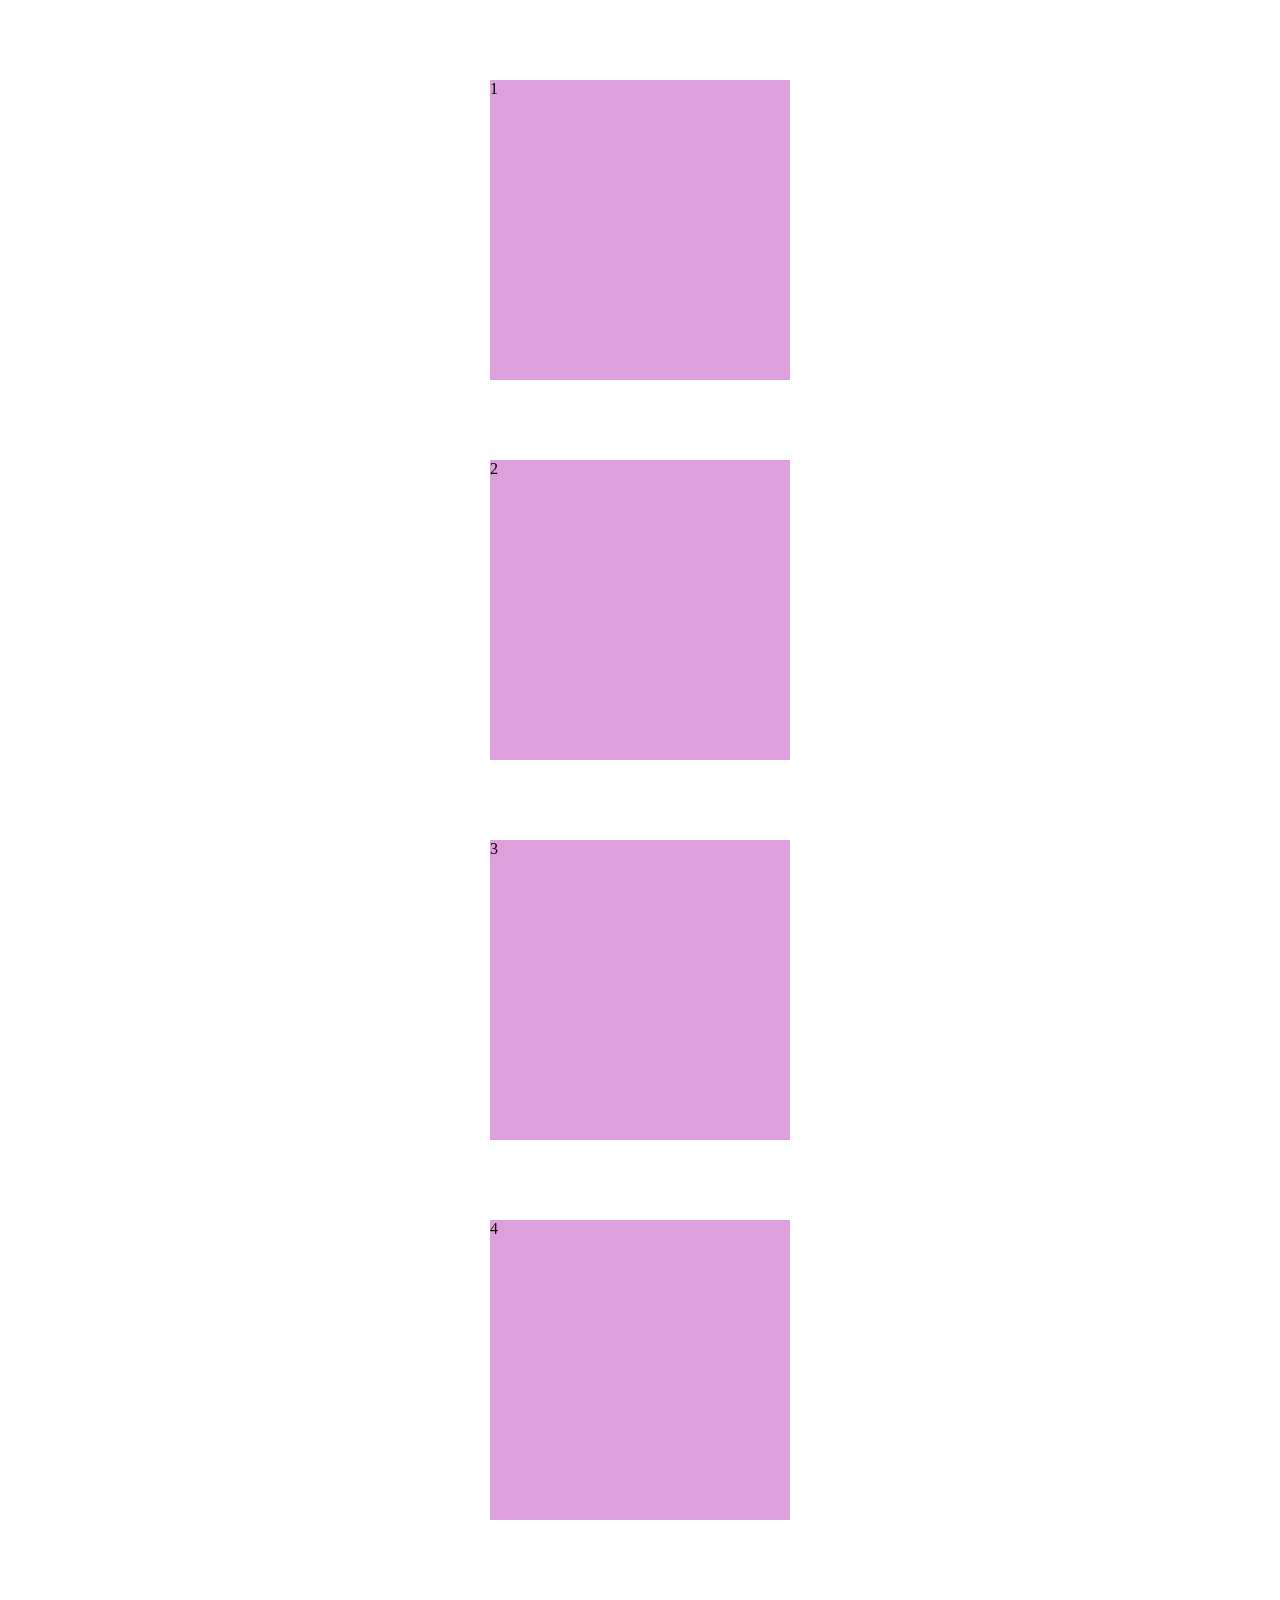
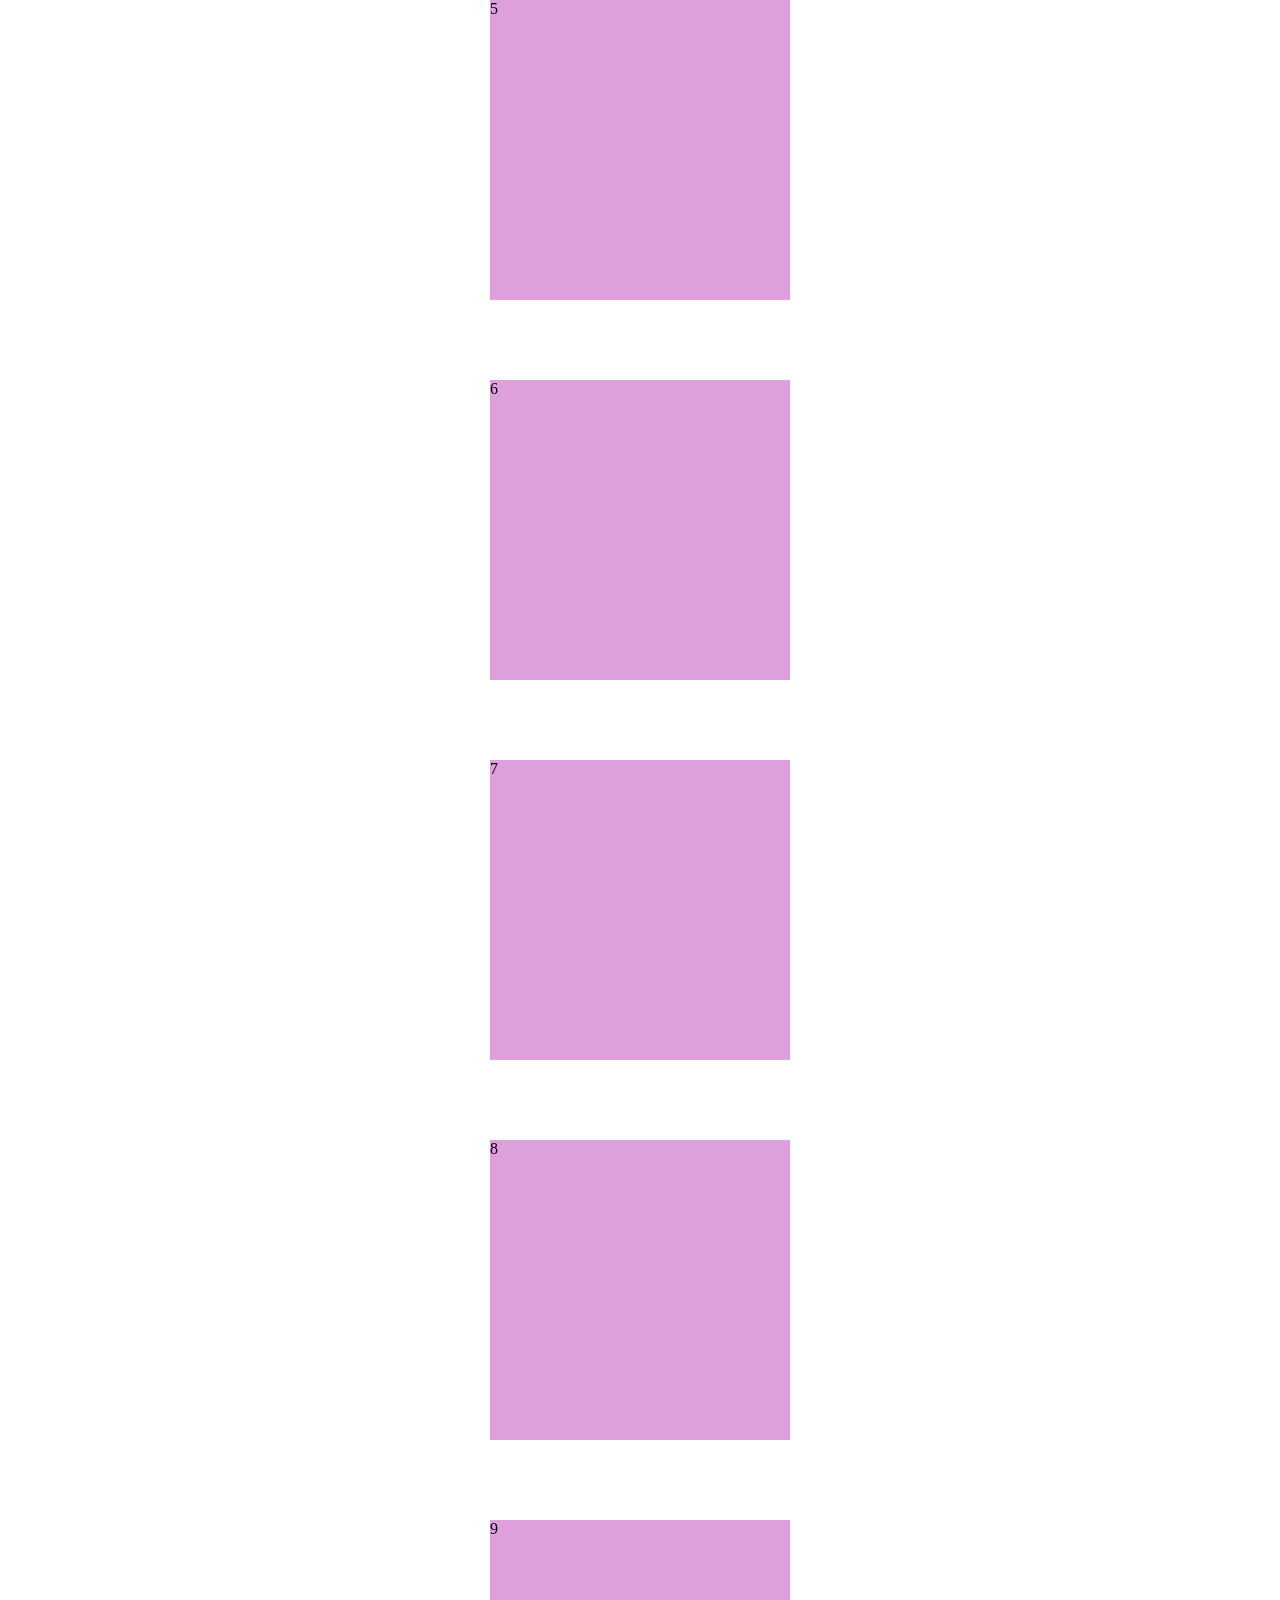
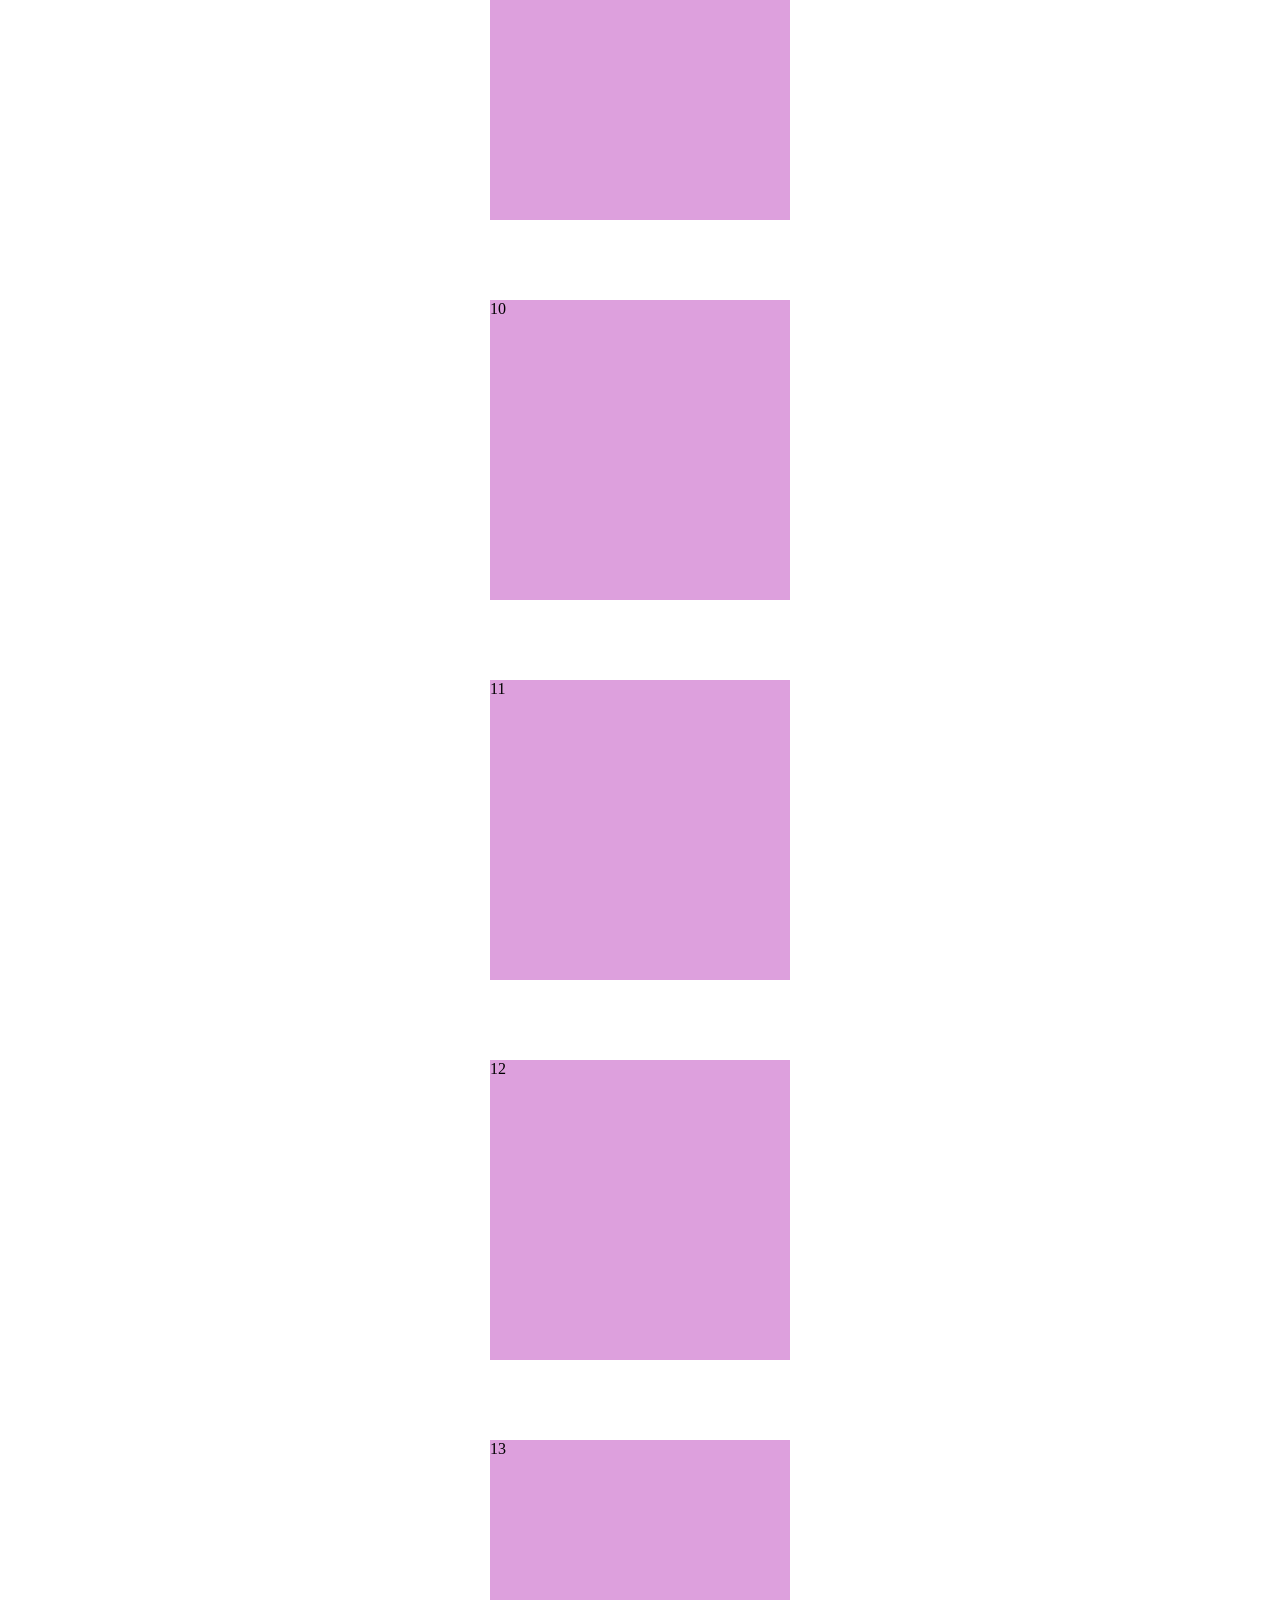
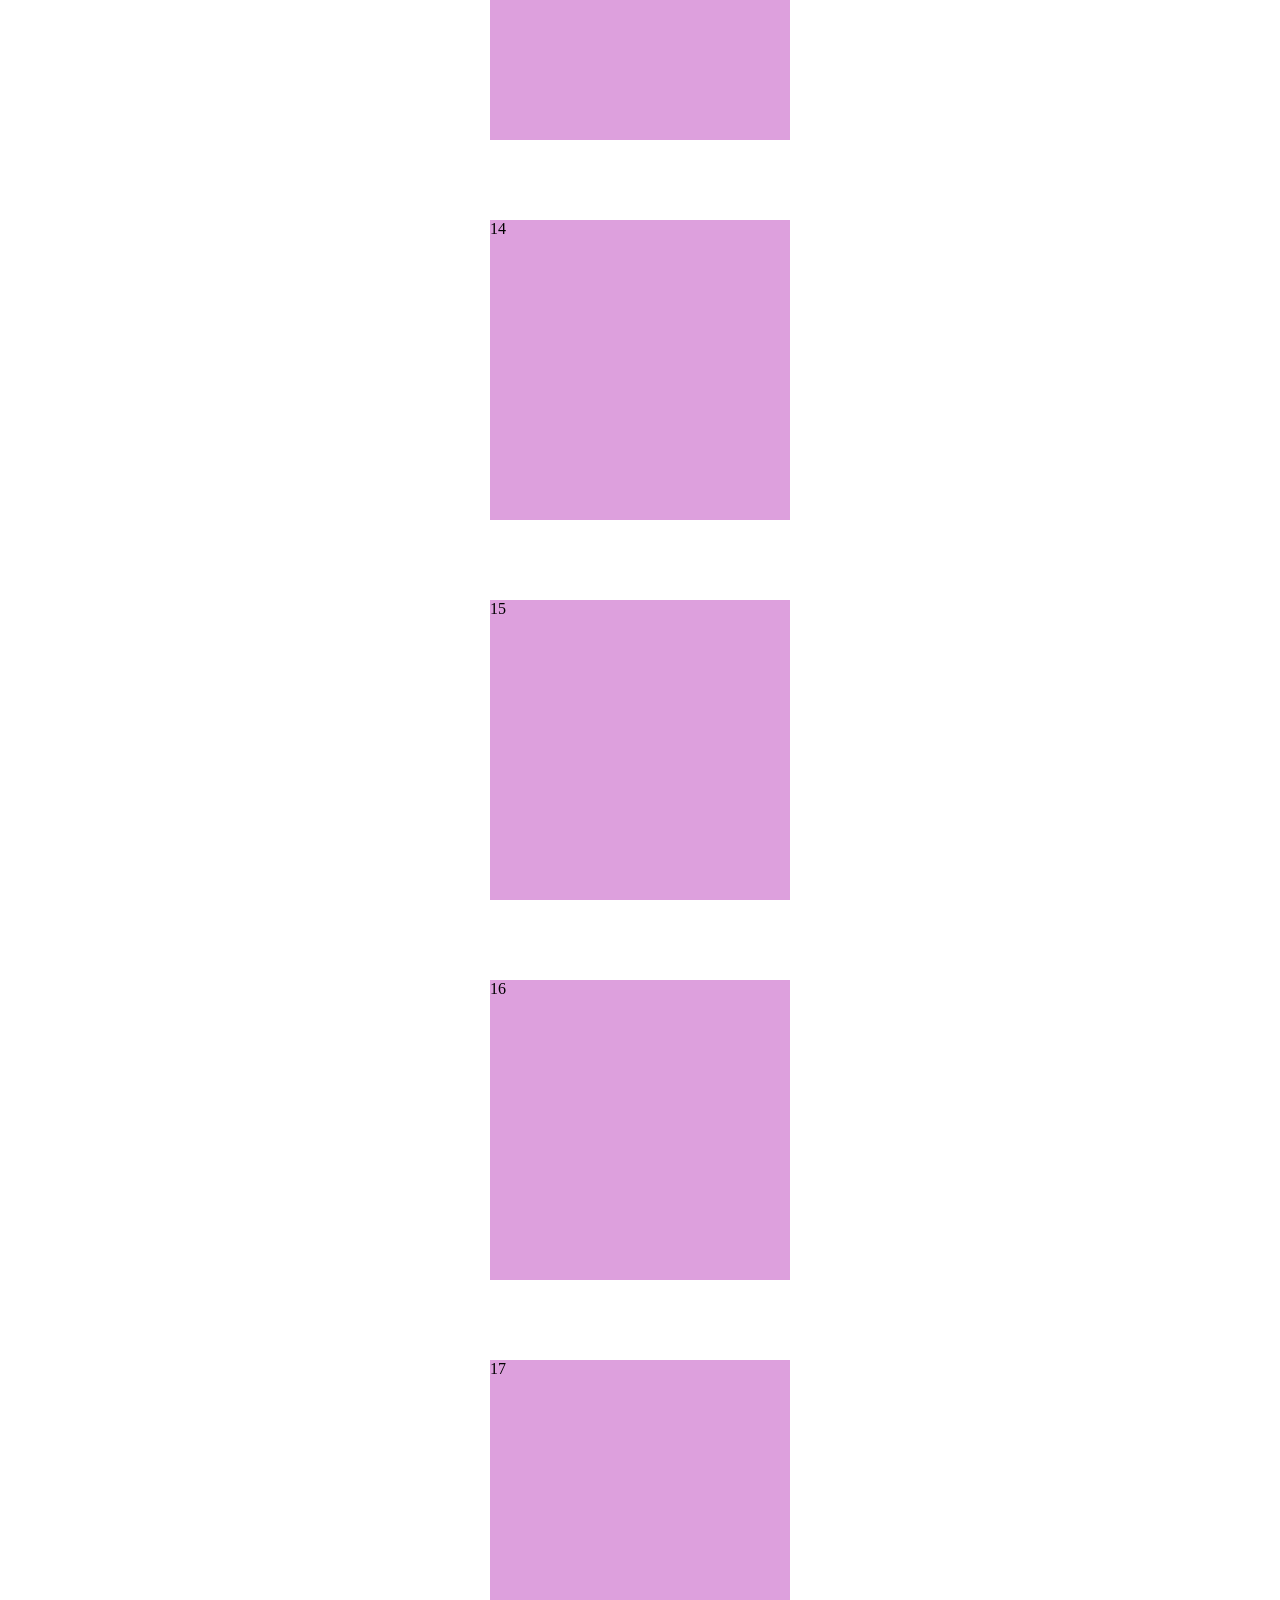
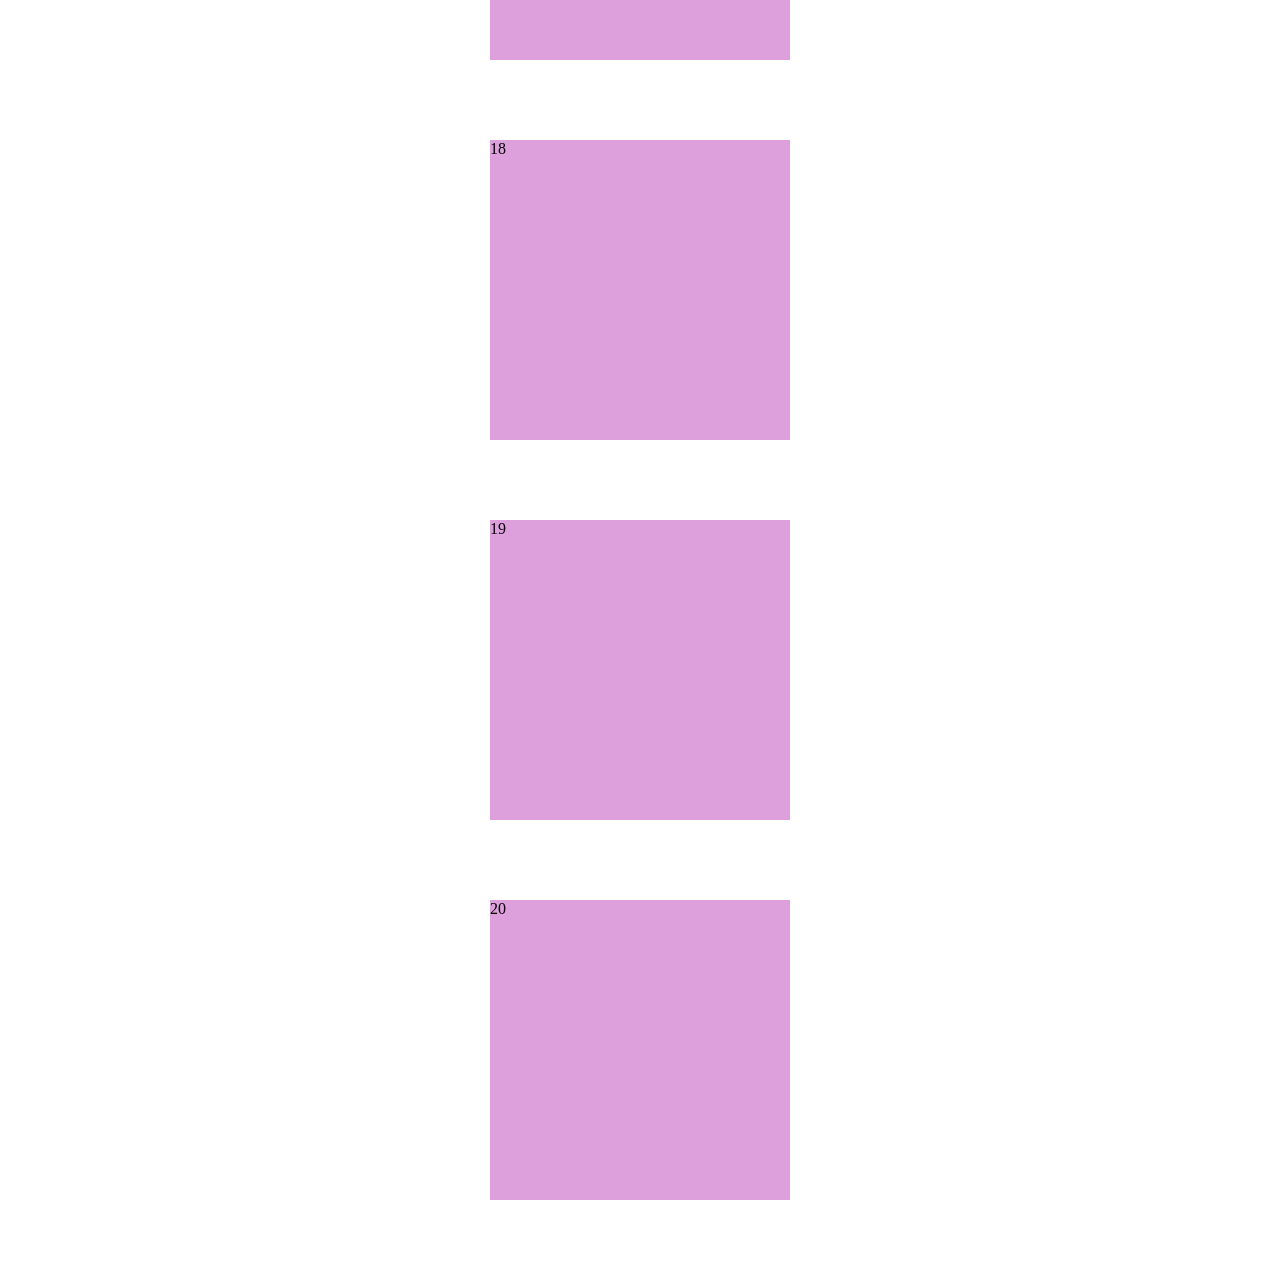
<file: intersection_observer.html>
<!DOCTYPE html>
<html lang="en">
  <head>
    <meta charset="UTF-8" />
    <meta name="viewport" content="width=device-width, initial-scale=1.0" />
    <title>Document</title>
    <style>
      * {
        box-sizing: border-box;
      }

      .box {
        width: 300px;
        height: 300px;
        margin: 80px auto;
        background-color: plum;
        transition: 250ms;
      }

      .box.active {
        background-color: purple;
      }
    </style>
  </head>
  <body>
    <div class="box">1</div>
    <div class="box">2</div>
    <div class="box">3</div>
    <div class="box">4</div>
    <div class="box">5</div>
    <div class="box">6</div>
    <div class="box">7</div>
    <div class="box">8</div>
    <div class="box">9</div>
    <div class="box">10</div>
    <div class="box">11</div>
    <div class="box">12</div>
    <div class="box">13</div>
    <div class="box">14</div>
    <div class="box">15</div>
    <div class="box">16</div>
    <div class="box">17</div>
    <div class="box">18</div>
    <div class="box">19</div>
    <div class="box">20</div>

    <script>
      const boxes = document.querySelectorAll('.box');
      console.log(boxes);
    </script>
  </body>
</html>
</file>
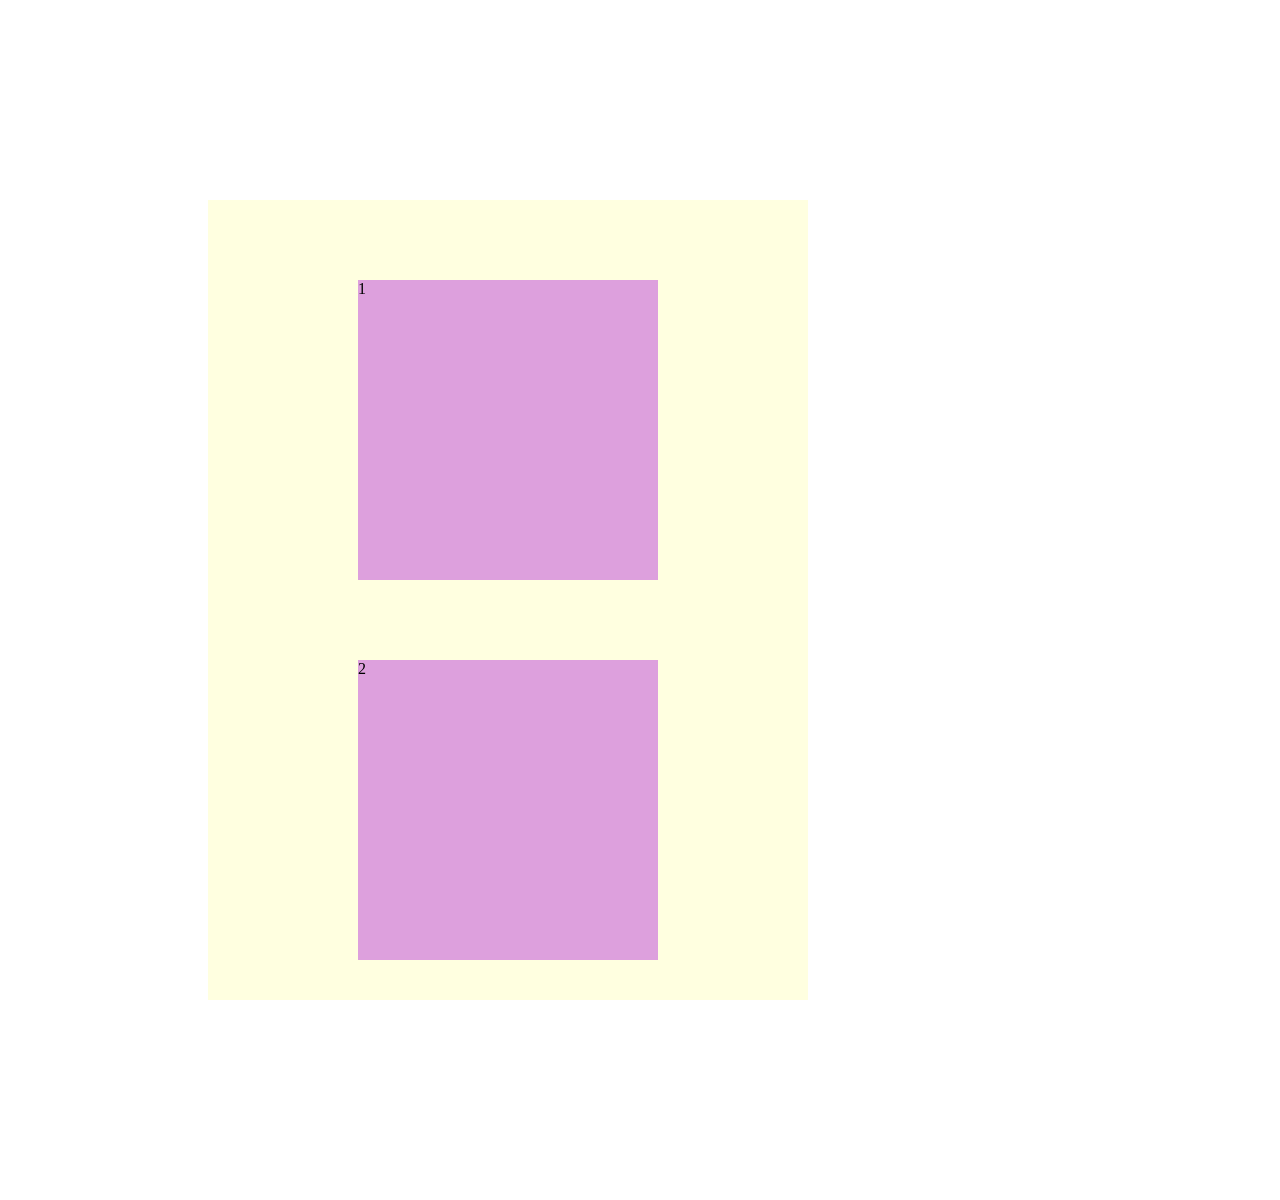
<file: intersection_observer_container.html>
<!DOCTYPE html>
<html lang="en">
  <head>
    <meta charset="UTF-8" />
    <meta name="viewport" content="width=device-width, initial-scale=1.0" />
    <title>Document</title>
    <style>
      * {
        box-sizing: border-box;
      }

      .container {
        width: 600px;
        height: 800px;
        margin: 200px;
        overflow-y: scroll;
        background-color: lightyellow;
      }

      .box {
        width: 300px;
        height: 300px;
        margin: 80px auto;
        background-color: plum;
        transition: 350ms;
      }

      .box.active {
        background-color: purple;
      }
    </style>
  </head>
  <body>
    <div class="container">
      <div class="box">1</div>
      <div class="box">2</div>
      <div class="box">3</div>
      <div class="box">4</div>
      <div class="box">5</div>
      <div class="box">6</div>
      <div class="box">7</div>
      <div class="box">8</div>
      <div class="box">9</div>
      <div class="box">10</div>
      <div class="box">11</div>
      <div class="box">12</div>
      <div class="box">13</div>
      <div class="box">14</div>
      <div class="box">15</div>
      <div class="box">16</div>
      <div class="box">17</div>
      <div class="box">18</div>
      <div class="box">19</div>
      <div class="box">20</div>
    </div>

    <script></script>
  </body>
</html>
</file>
